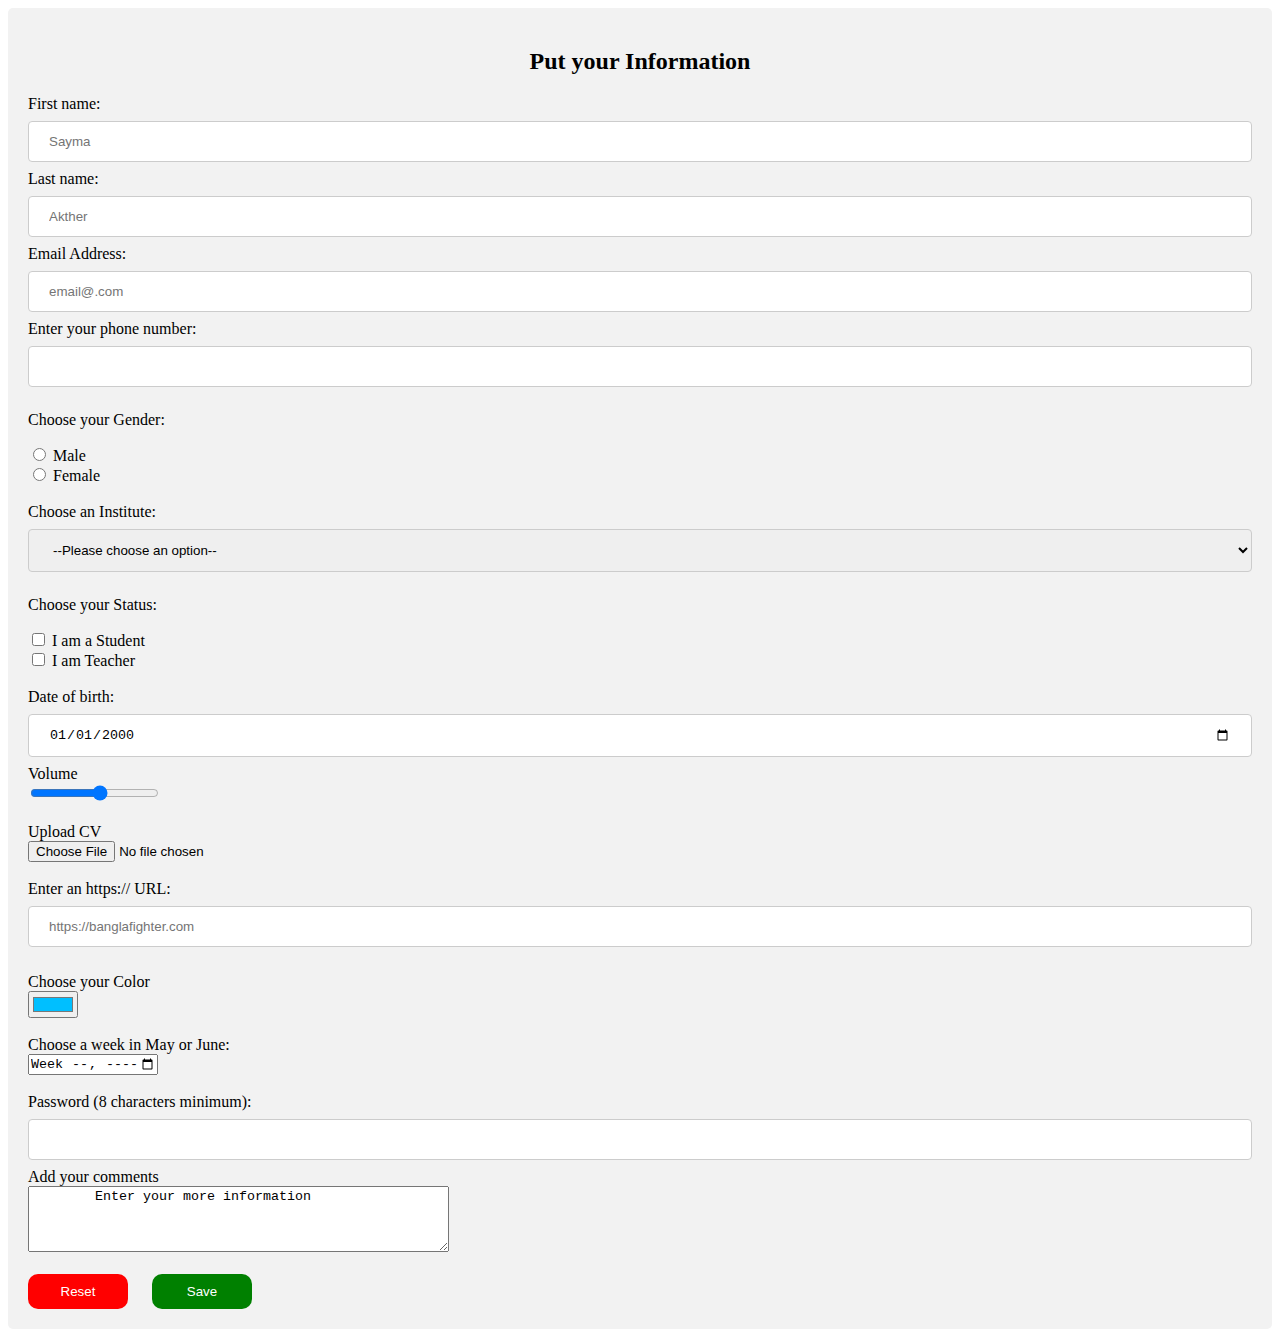
<file: form/index.html>
<!DOCTYPE html>
<html lang="en">

<head>
    <meta charset="UTF-8">
    <meta name="viewport" content="width=device-width, initial-scale=1.0">
    <title>Login Form</title>
    <link rel="stylesheet" href="style.css">
</head>

<body>
    <div class="container">
        <h2>Put your Information</h2>
        <form>
            <label>First name:</label><br>
            <input type="text" placeholder="Sayma" class="name"><br>
            <label>Last name:</label><br>
            <input type="text" placeholder="Akther" class="name"><br>
            <label>Email Address:</label><br>
            <input type="email" id="email-address" name="email" placeholder="email@.com" class="name" required><br>
            <label>Enter your phone number:</label> <br>
            <input type="tel" class="name" pattern="[0-9]{3}-[0-9]{3}-[0-9]{4}" required>
            <br>
            


            <p>Choose your Gender:</p>
            <input type="radio" id="male" name="male" value="male">
            <label>Male</label> <br>
            <input type="radio" id="female" name="female" value="female">
            <label>Female</label> <br>
            <br>

            <label>Choose an Institute:</label><br>
            <select name="institute" class="name">
                <option value="">--Please choose an option--</option>
                <option value="rangpur">Rangpur Polytechnic Institute</option>
                <option value="dhaka">Dhaka Polytechnic Institute</option>
                <option value="rajshahi">Rajshahi Polytechnic Institute</option>
                <option value="kuri">Kurigram Polytechnic Institute</option>
                <option value="barishal">Barishal Polytechnic Institute</option>
                <option value="shilet">Shilet Polytechnic Institute</option>
            </select><br>
            <p>Choose your Status:</p>
            <input type="checkbox" value="Student">
            <label> I am a Student</label><br>
            <input type="checkbox" value="Teacher">
            <label> I am Teacher</label><br>

            <br>

            <label>Date of birth:</label> <br>
            <input class="name" type="date" id="birth" name="birt-date" value="2000-01-01" min="2000-01-01"
                max="2006-12-30">
            <br>
            <label>Volume</label> <br>
        <input type="range" id="volume" name="volume" min="0" max="11">
        <br><br>
            <label for="cv">Upload CV</label><br>
            <input type="file" id="cv" name="cv">
            <br><br>
            <label>Enter an https:// URL:</label> <br>
        <input type="url" name="url" class="name" placeholder="https://banglafighter.com" pattern="https://.*" size="30" required>
        <br><br>
        <label for="head">Choose your Color</label> <br>
        <input type="color" id="head" name="head" value="#00bfff">
        <br><br>
        <label for="camp-week">Choose a week in May or June:</label> <br>
        <input type="week" name="week" id="camp-week" min="2018-W18" max="2018-W26" required>
        <br><br>
            <label>Password (8 characters minimum):</label> <br>
            <input class="name" type="password" id="pass" name="password" minlength="8" required>
            <br>
            <label>Add your comments</label> <br>
            <textarea name="example" rows="4" cols="50">
        Enter your more information
        </textarea>
            <br><br>
            <input class="reset" type="reset" value="Reset">



            <input class="save" type="submit" value="Save">
        </form>
    </div>
</body>

</html>
</file>
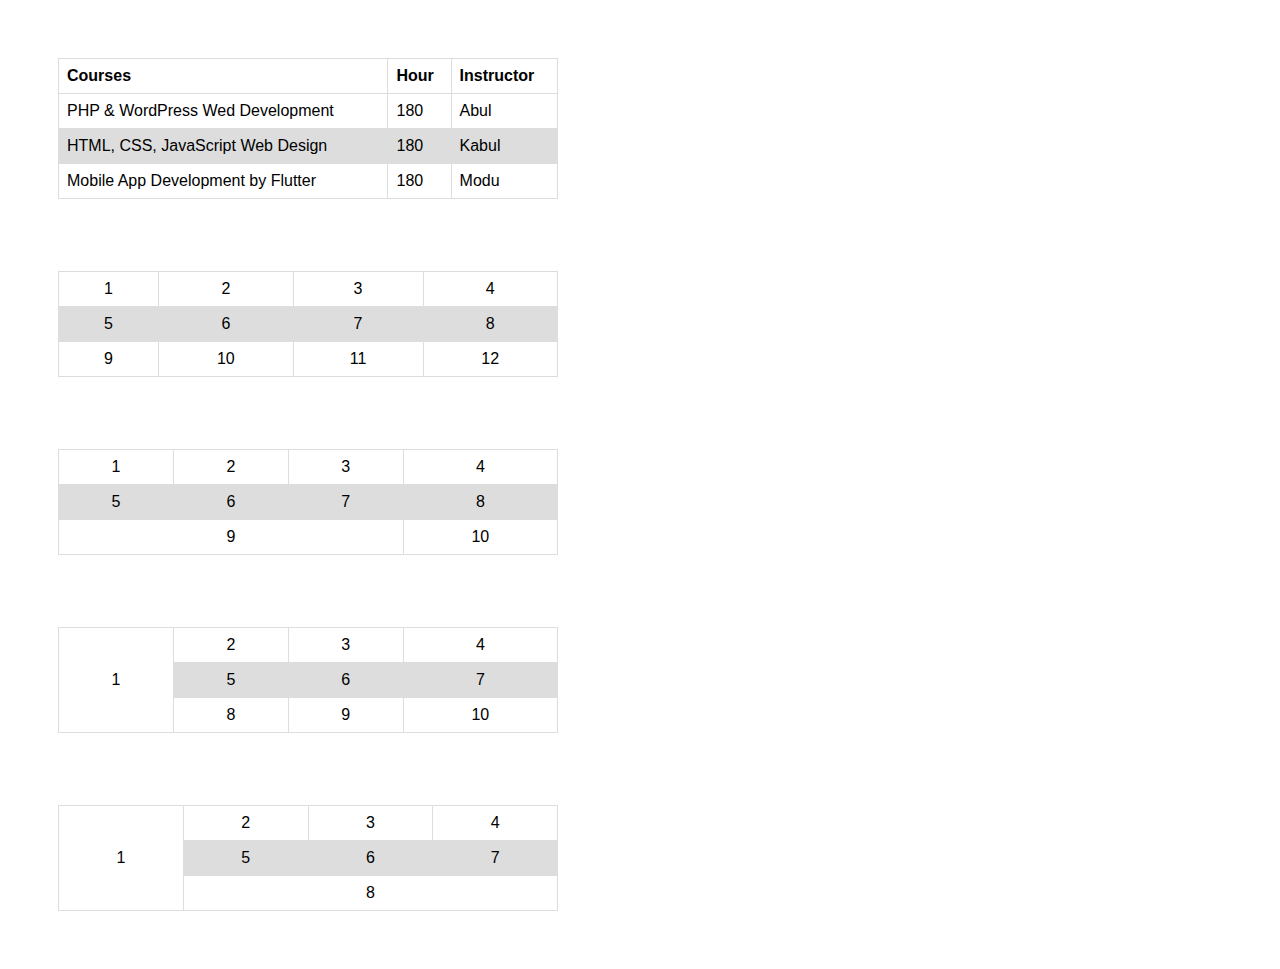
<file: table/index.html>
<!DOCTYPE html>
<html lang="en">
<head>
    <meta charset="UTF-8">
    <title>HTML Table</title>

    <style>
        table {
            font-family: arial, sans-serif;
            border-collapse: collapse;
            width: 500px;
            padding: 50px;
        }

        td, th {
            border: 1px solid #dddddd;
            text-align: center;
            padding: 8px;
        }

        tr:nth-child(even) {
            background-color: #dddddd;
        }

        .container {
            padding: 50px;
            text-align: center;
        }

        .left-align td, th {
            border: 1px solid #dddddd;
            text-align: left;
            padding: 8px;
        }
    </style>
</head>
<body>

<div class="container">
    <table class="left-align">
        <thead>
        <tr>
            <th>Courses</th>
            <th>Hour</th>
            <th>Instructor</th>
        </tr>
        </thead>
        <tbody>
        <tr>
            <td>PHP & WordPress Wed Development</td>
            <td>180</td>
            <td>Abul</td>
        </tr>

        <tr>
            <td>HTML, CSS, JavaScript Web Design</td>
            <td>180</td>
            <td>Kabul</td>
        </tr>

        <tr>
            <td>Mobile App Development by Flutter</td>
            <td>180</td>
            <td>Modu</td>
        </tr>
        </tbody>
    </table>

    <br><br>
    <br><br>

    <table>
        <tr>
            <td>1</td>
            <td>2</td>
            <td>3</td>
            <td>4</td>
        </tr>
        <tr>
            <td>5</td>
            <td>6</td>
            <td>7</td>
            <td>8</td>
        </tr>
        <tr>
            <td>9</td>
            <td>10</td>
            <td>11</td>
            <td>12</td>
        </tr>
    </table>

    <br><br>
    <br><br>

    <table>
        <tr>
            <td>1</td>
            <td>2</td>
            <td>3</td>
            <td>4</td>
        </tr>
        <tr>
            <td>5</td>
            <td>6</td>
            <td>7</td>
            <td>8</td>
        </tr>
        <tr>
            <td colspan="3">9</td>
            <td>10</td>
        </tr>
    </table>

    <br><br>
    <br><br>

    <table>
        <tr>
            <td rowspan="3">1</td>
            <td>2</td>
            <td>3</td>
            <td>4</td>
        </tr>
        <tr>
            <td>5</td>
            <td>6</td>
            <td>7</td>
        </tr>
        <tr>
            <td>8</td>
            <td>9</td>
            <td>10</td>
        </tr>
    </table>

    <br><br>
    <br><br>

    <table>
        <tr>
            <td rowspan="3">1</td>
            <td>2</td>
            <td>3</td>
            <td>4</td>
        </tr>
        <tr>
            <td>5</td>
            <td>6</td>
            <td>7</td>
        </tr>
        <tr>
            <td colspan="3">8</td>
        </tr>
    </table>


</div>

</body>
</html>
</file>
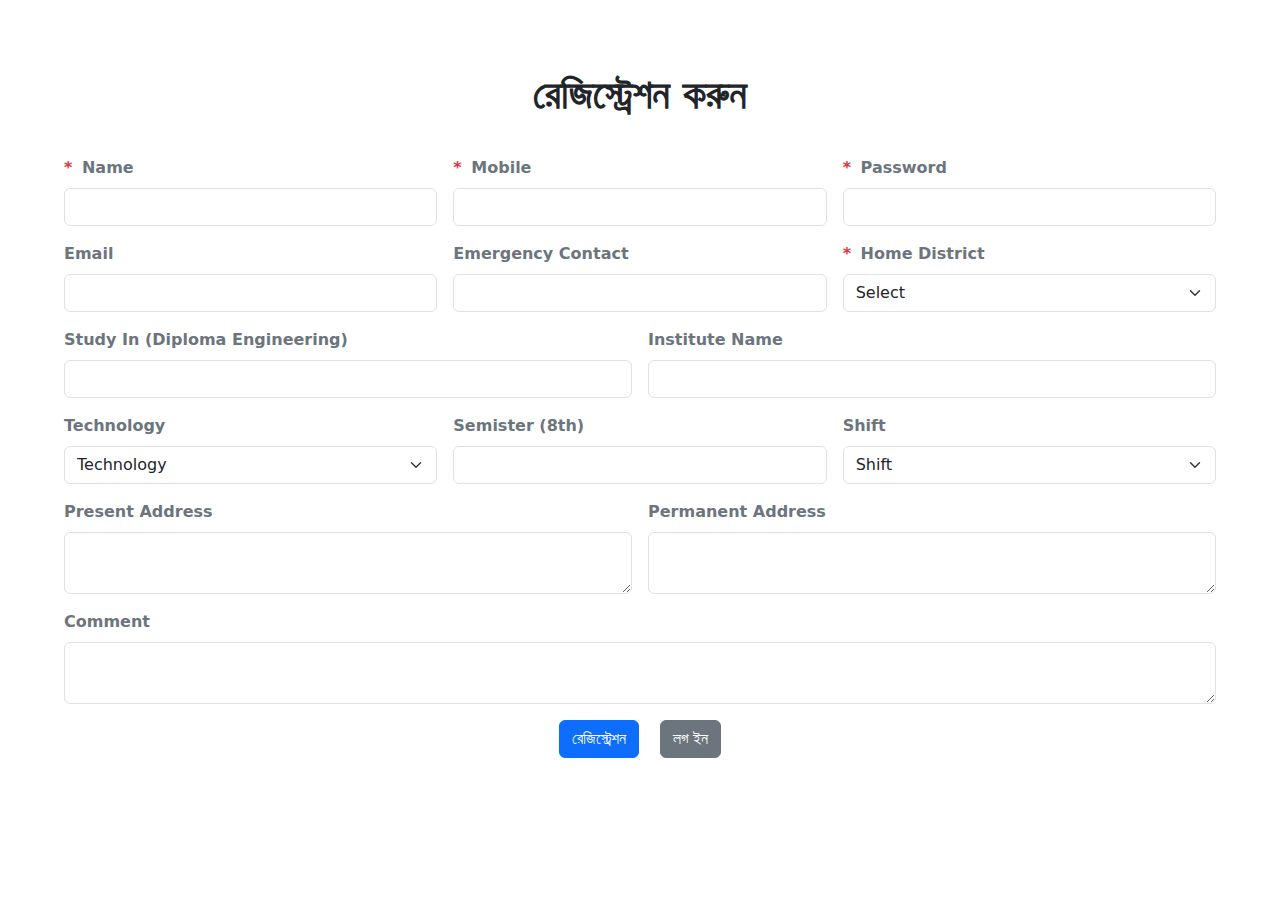
<file: assignment-1/pages/index.html>
<!DOCTYPE html>
<html lang="en">

<head>
  <meta charset="UTF-8">
  <meta name="viewport" content="width=device-width, initial-scale=1.0">
  <title>Jquary form </title>
  <!-- bootstrap links -->
  <link rel="stylesheet" href="../assets/css/bootstrap.min.css">
  <script src="../assets/js/bootstrap.bundle.min.js"></script>
  <!-- jquary -->
  
  <link rel="stylesheet" href="../assets/css/jquery-confirm.min.css">
  <script src="../assets/js/jquery-confirm.min.js"></script>
  <script src="../assets/js/lib/pweb.message.box.js"></script>


  <script>
    // confirmation
    jQuery(document).ready(function () {

      jQuery(".log-in").confirm({
        title: 'Confirmation!',
        content: 'Do you want to log in?'
      })

    });
    //flash massege

    jQuery(document).ready(function () {

      jQuery(".show-success-flash").click(function () {
        PWeb.messageBox.showMessage(true, "Your ragistration is succsessful")
      })

            



    });

  </script>


</head>

<body>
  <div class="card border-0 overflow-hidden m-5 pr-5 pl-5">
    <div class="card-body">

      <form class="row g-3 text-start needs-validation" novalidate method="post" action="/registration">
        <div>
          <p class="fw-bold text-center bangla-text fs-1"> রেজিস্ট্রেশন করুন </p>
        </div>
        <!-- name -->
        <div class="col-md-4">
          <label class="form-label text-secondary fw-semibold">
            <span class="text-danger me-1">*</span>
            Name
          </label>
          <input type="text" name="name" value="" required class="form-control  False">
          <div class="invalid-feedback">Please enter a Name</div>
        </div>
        <!-- mobile -->
        <div class="col-md-4">
          <label class="form-label text-secondary fw-semibold">
            <span class="text-danger me-1">*</span>
            Mobile
          </label>
          <input type="text" name="mobile" value="" required class="form-control  False">
          <div class="invalid-feedback">Please enter a Mobile Number</div>
        </div>
        <!-- password -->
        <div class="col-md-4">
          <label class="form-label text-secondary fw-semibold">
            <span class="text-danger me-1">*</span>
            Password
          </label>
          <input type="password" name="password" value="" required class="form-control  False">
          <div class="invalid-feedback">Please enter a Password</div>
        </div>
        <!-- email -->
        <div class="col-md-4">
          <label class="form-label text-secondary fw-semibold">
            Email
          </label>
          <input type="email" name="email" value="" class="form-control  False">
        </div>
        <!--  Emergency Contact  -->
        <div class="col-md-4">
          <label class="form-label text-secondary fw-semibold">
            Emergency Contact
          </label>
          <input type="text" name="emergency" value="" class="form-control  False">
        </div>
        <!-- Home District -->
        <div class="col-md-4">



          <label class="form-label text-secondary fw-semibold">

            <span class="text-danger me-1">*</span>

            Home District
          </label>
          <select name="homeDistrict" required class="form-select searchable-select False">



            <option value="">Select</option>

            <option value="Nilphamari">Nilphamari</option>

            <option value="Rangpur">Rangpur</option>

            <option value="Mymensingh">Mymensingh</option>

            <option value="Dhaka">Dhaka</option>

            <option value="Dinajpur">Dinajpur</option>

            <option value="Kurigram">Kurigram</option>

            <option value="Rajshahi">Rajshahi</option>

          </select>
          <div class="invalid-feedback">Please enter a Home District</div>
        </div>
        <!-- study -->
        <div class="col-md-6">
          <label class="form-label text-secondary fw-semibold">
            Study In (Diploma Engineering)
          </label>
          <input type="text" name="study" value="" class="form-control  False">
        </div>
        <!-- institute -->
        <div class="col-md-6">
          <label class="form-label text-secondary fw-semibold">
            Institute Name
          </label>
          <input type="text" name="institute" value="" class="form-control  False">
        </div>
        <!-- technology -->
        <div class="col-md-4">
          <label class="form-label text-secondary fw-semibold">

            Technology
          </label>
          <select name="technology" class="form-select searchable-select False">


            <option value="">Technology</option>

            <option value="Civil">Civil</option>

            <option value="Computer">Computer</option>

            <option value="Electrical">Electrical</option>

            <option value="Power">Power</option>

            <option value="Electronics">Electronics</option>

            <option value="Mechanical">Mechanical</option>

            <option value="Electromedical">Electromedical</option>

          </select>
        </div>
        <!-- semister -->
        <div class="col-md-4">
          <label class="form-label text-secondary fw-semibold">
            Semister (8th)
          </label>
          <input type="text" name="semister" value="" class="form-control  False">
        </div>
        <!-- shift -->
        <div class="col-md-4">
          <label class="form-label text-secondary fw-semibold">

            Shift
          </label>
          <select name="shift" class="form-select searchable-select False">


            <option value="">Shift</option>

            <option value="firstShift">First Shift</option>

            <option value="secondShift">Second Shift</option>

            <option value="notApplicable">Not Applicable</option>
          </select>
        </div>
        <!-- present address -->
        <div class="col-md-6">
          <label class="form-label text-secondary fw-semibold">

            Present Address
          </label>
          <textarea name="presentAddress" class="form-control  False"></textarea>

        </div>
        <!-- permanent address -->
        <div class="col-md-6">
          <label class="form-label text-secondary fw-semibold">

            Permanent Address
          </label>
          <textarea name="permanentAdress" class="form-control  False"></textarea>
        </div>
        <!-- comment -->
        <div class="col-md-12">
          <label class="form-label text-secondary fw-semibold">

            Comment
          </label>
          <textarea name="permanentAdress" class="form-control  False"></textarea>
        </div>
        <!-- button -->
        <div class="text-center bangla-text">
          <button class="btn btn-primary show-success-flash" type="submit">রেজিস্ট্রেশন</button>
          <a href="/login" class="btn btn-secondary ms-3 log-in" type="button">লগ ইন</a>
        </div>

      </form>

      <!-- <script src="../assets/js/bootstrap-form-validator.js"></script> -->
      <script src="../assets/js/jQuery-3.7.1.min.js"></script>


      <script>
        jQuery(document).ready(function () {
            let forms = document.querySelectorAll('.needs-validation')
            let form = forms[0]
            form.addEventListener('submit', function (event) {
                if (!form.checkValidity()) {
                    event.preventDefault()
                    event.stopPropagation()
                } else {
                    PWeb.messageBox.showMessage(true, "Registration Success")
                    form.reset()
                    event.preventDefault()
                    event.stopPropagation()
                    return false
                }
                form.classList.add('was-validated')
            }, false)
        });
    </script>
</body>

</html>
</file>
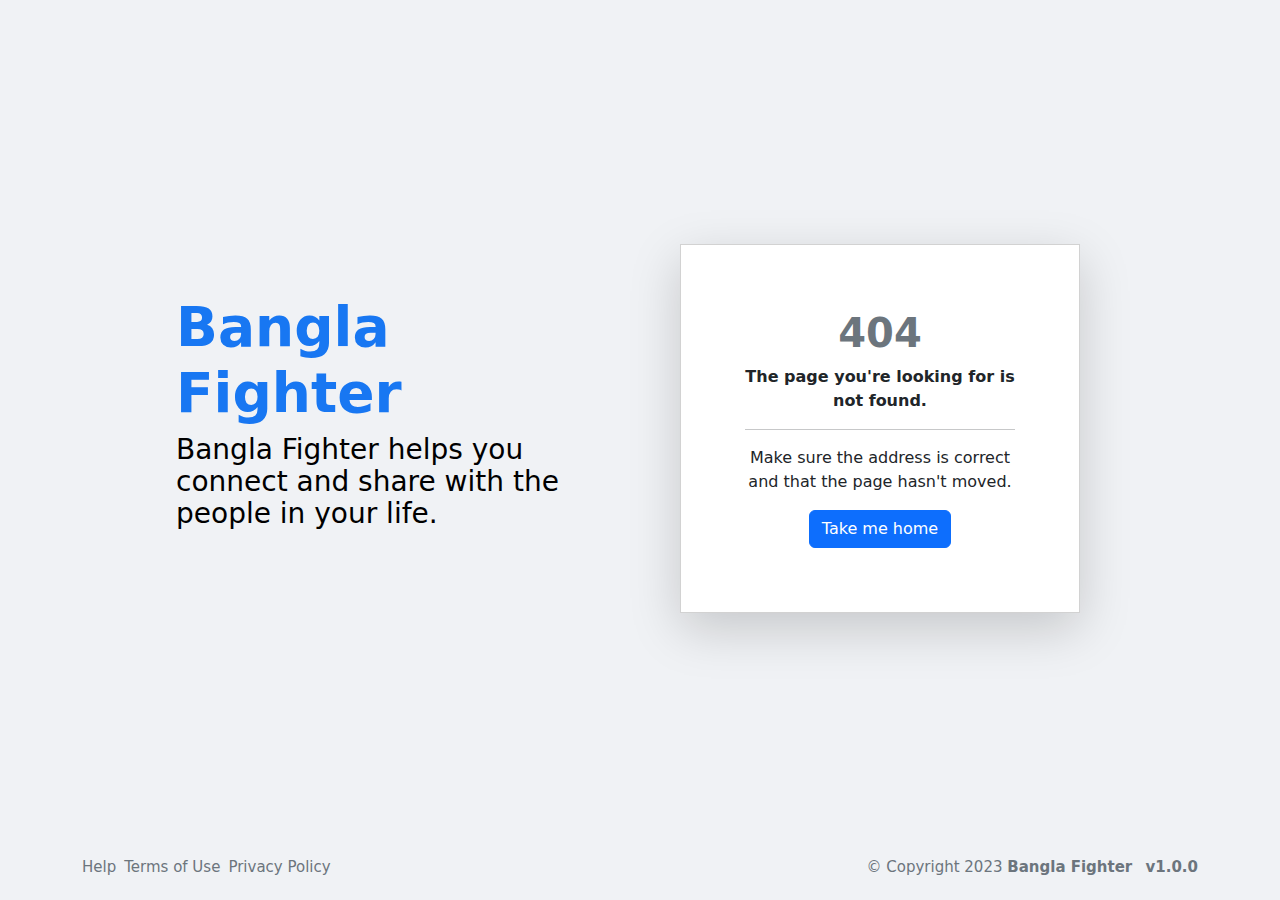
<file: social-network-theme/pages/first/404-page.html>
<!DOCTYPE html>
<html lang="en">
<head>
    <meta charset="UTF-8">
    <meta name="viewport" content="width=device-width, initial-scale=1">
    <title>404 not-found page</title>

    <link rel="stylesheet" href="../../assests/css/bootstrap.min.css">
    <link rel="stylesheet" href="../../assests/css/auth-base.css">
    <link rel="stylesheet" href="../../assests/css/footer.css">
</head>
<body>

    <!-- ============ Main Section ============ -->
    <main class="d-flex flex-column align-items-center justify-content-center min-vh-auth">
        <div class="d-flex w-75 justify-content-center md-flex-column">

            <!-- ============ Left Section ============ -->
            <div class="w-100 mx-auto d-flex flex-column align-items-center justify-content-center">
                <div class="p-3 text-max-w-fixed mx-auto">
                    <div>
                        <h1 class="fs-main-title">Bangla Fighter</h1>
                        <p class="fs-medium">
                            Bangla Fighter helps you connect and share with the people in your life.
                        </p>
                    </div>
                </div>
            </div>
            <!-- ============ End of Left Section ============ -->

            <!-- ============ Right Section ============ -->
            <div class="w-100 mx-auto">
                <div class="card br-card rounded-0 shadow-lg p-3 auth-max-w-fixed mx-auto mt-3">
                  <!-- ============ 404 Section ============ -->
                  <div class="card-body p-4 p-sm-5 card-text text-center">
                    <div class="lh-1">
                        <h2 class="fs-1 fw-bold text-secondary">404</h2>
                    </div>
                    <div class="mb-0 fw-bold">
                        The page you're looking for is not found.
                    </div>
                    <hr>
                    <p>
                        Make sure the address is correct and that the page hasn't moved.
                    </p>
                    <a class="btn btn-primary" href="#">
                        <i class="fa-solid fa-house-chimney-window"></i>
                        Take me home
                    </a>
                </div>
                <!-- ============ End of 404 Section ============ -->
                </div>
            </div>
            <!-- ============ End of Right Section ============ -->
        </div>
    </main>
    <!-- ============ End of Main Section ============ -->

    <!-- ============ Footer Section ============ -->
    <div class="footer container">
        <div class="d-block text-center d-md-flex align-items-center justify-content-between py-3">
            <div class="d-inline-flex">
                <a class="text-secondary footer-item text-decoration-none me-2" href="#">Help</a>
                <a class="text-secondary footer-item text-decoration-none me-2" href="#">Terms of Use</a>
                <a class="text-secondary footer-item text-decoration-none me-2" href="#">Privacy Policy</a>
            </div>
            <div class="text-secondary footer-item">
                © Copyright 2023
                <strong>
                    <a href="https://banglafighter.com/" class="text-decoration-none text-secondary footer-item" target="_blank">
                        Bangla Fighter
                    </a>
                    <span class="version ms-2">v<span class="fs--1">1.0.0</span></span>
                </strong>
            </div>
        </div>
    </div>
    <!-- ============ End of Footer Section ============ -->


    <script src="../../assests/js/lib/bootstrap.bundle.min.js"></script>
</body>
</html>
</file>
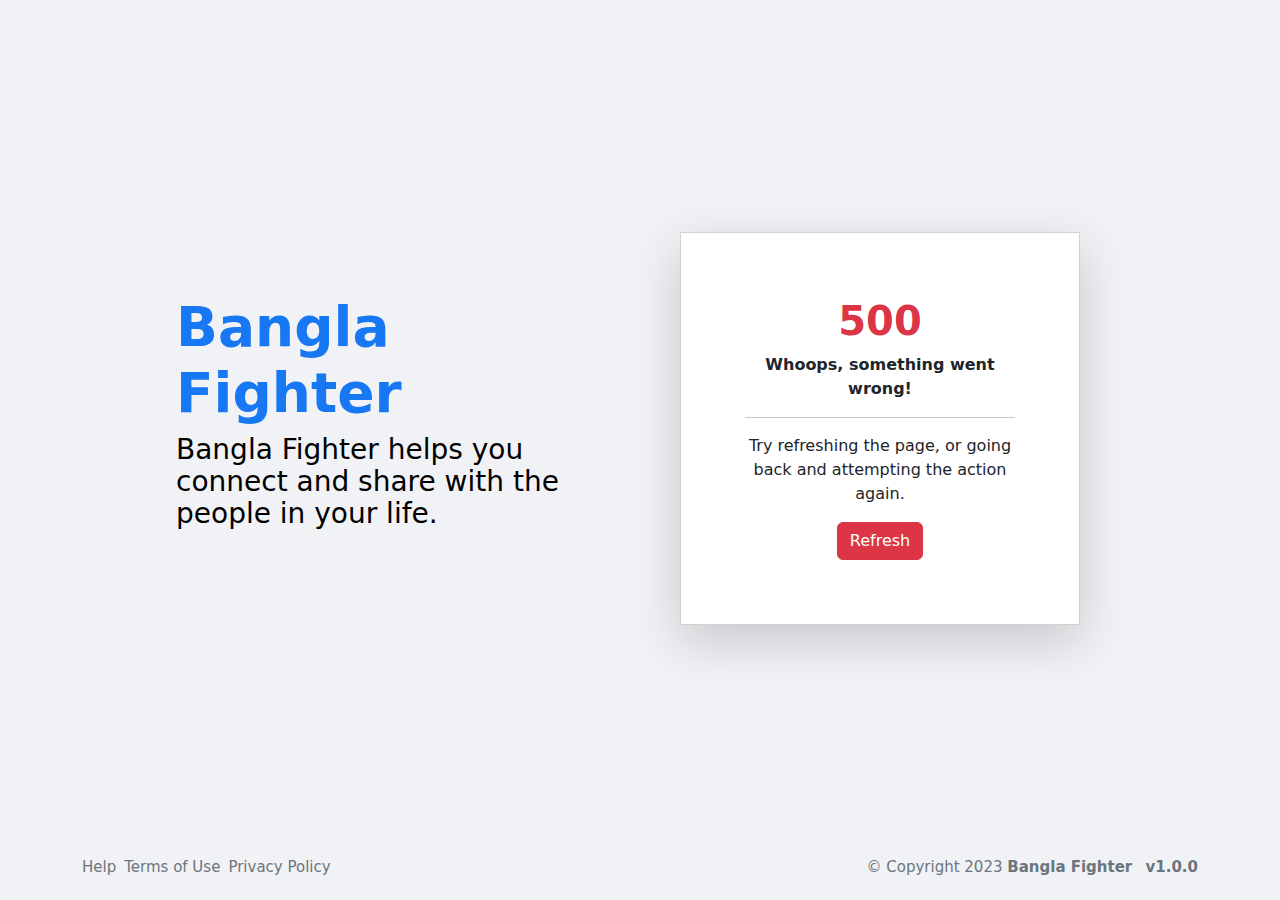
<file: social-network-theme/pages/first/500-page.html>
<!DOCTYPE html>
<html lang="en">
<head>
    <meta charset="UTF-8">
    <meta name="viewport" content="width=device-width, initial-scale=1">
    <title>500 page</title>

    <link rel="stylesheet" href="../../assests/css/bootstrap.min.css">
    <link rel="stylesheet" href="../../assests/css/auth-base.css">
    <link rel="stylesheet" href="../../assests/css/footer.css">
</head>
<body>

    <!-- ============ Main Section ============ -->
    <main class="d-flex flex-column align-items-center justify-content-center min-vh-auth">
        <div class="d-flex w-75 justify-content-center md-flex-column">

            <!-- ============ Left Section ============ -->
            <div class="w-100 mx-auto d-flex flex-column align-items-center justify-content-center">
                <div class="p-3 text-max-w-fixed mx-auto">
                    <div>
                        <h1 class="fs-main-title">Bangla Fighter</h1>
                        <p class="fs-medium">
                            Bangla Fighter helps you connect and share with the people in your life.
                        </p>
                    </div>
                </div>
            </div>
            <!-- ============ End of Left Section ============ -->

            <!-- ============ Right Section ============ -->
            <div class="w-100 mx-auto">
                <div class="card br-card rounded-0 shadow-lg p-3 auth-max-w-fixed mx-auto mt-3">
                  <!-- ============ 500 Section ============ -->
                  <div class="card-body p-4 p-sm-5 card-text text-center">
                    <div class="lh-1">
                        <h2 class="fs-1 fw-bold text-danger">500</h2>
                    </div>
                    <div class="mb-0 fw-bold">
                        Whoops, something went wrong!
                    </div>
                    <hr>
                    <p>
                        Try refreshing the page, or going back and attempting the action again.
                    </p>
                    <a class="btn btn-danger" href="#">
                        Refresh
                    </a>
                </div>
                <!-- ============ End of 500 Section ============ -->
                </div>
            </div>
            <!-- ============ End of Right Section ============ -->
        </div>
    </main>
    <!-- ============ End of Main Section ============ -->

    <!-- ============ Footer Section ============ -->
    <div class="footer container">
        <div class="d-block text-center d-md-flex align-items-center justify-content-between py-3">
            <div class="d-inline-flex">
                <a class="text-secondary footer-item text-decoration-none me-2" href="#">Help</a>
                <a class="text-secondary footer-item text-decoration-none me-2" href="#">Terms of Use</a>
                <a class="text-secondary footer-item text-decoration-none me-2" href="#">Privacy Policy</a>
            </div>
            <div class="text-secondary footer-item">
                © Copyright 2023
                <strong>
                    <a href="https://banglafighter.com/" class="text-decoration-none text-secondary footer-item" target="_blank">
                        Bangla Fighter
                    </a>
                    <span class="version ms-2">v<span class="fs--1">1.0.0</span></span>
                </strong>
            </div>
        </div>
    </div>
    <!-- ============ End of Footer Section ============ -->


    <script src="../../assests/js/lib/bootstrap.bundle.min.js"></script>
</body>
</html>
</file>
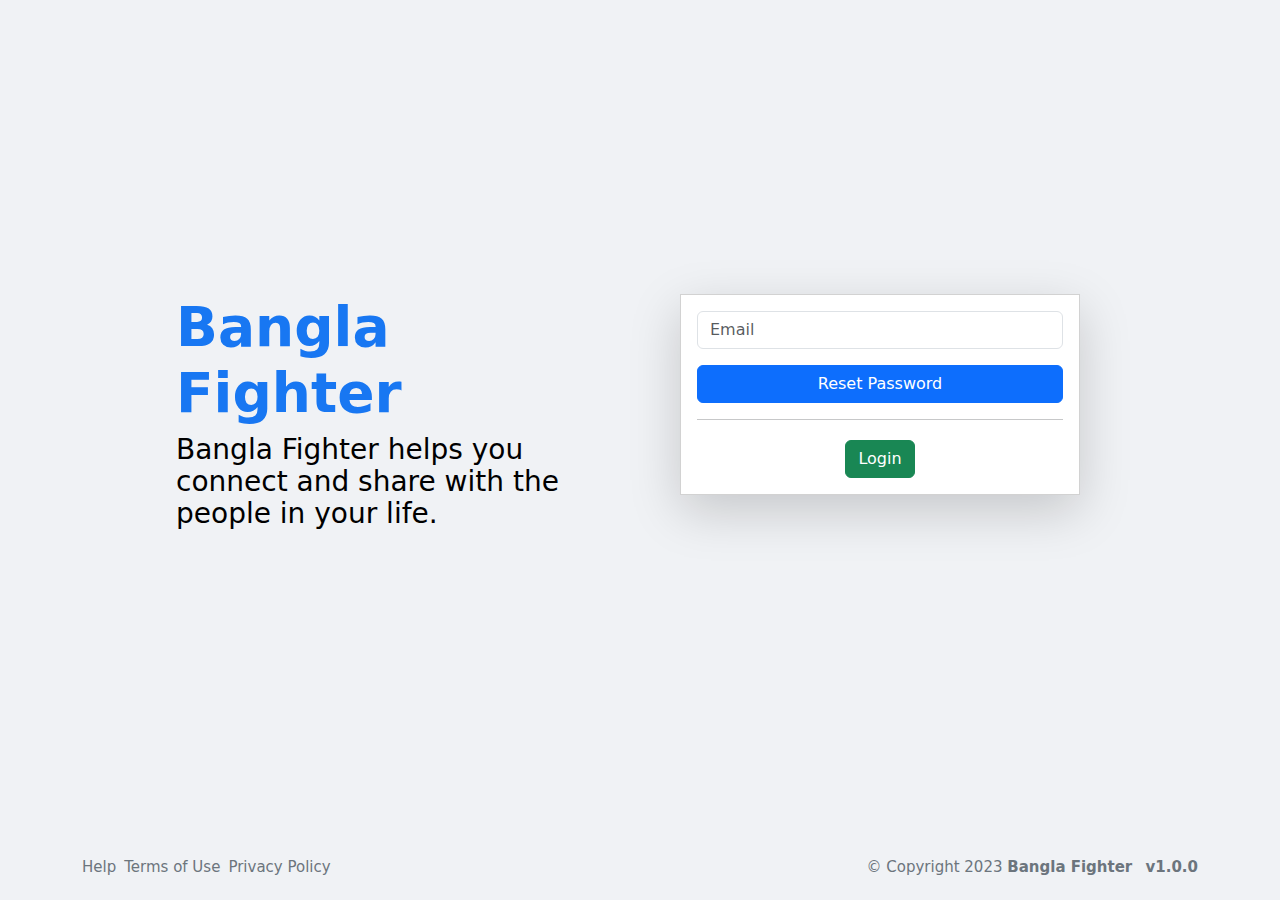
<file: social-network-theme/pages/first/forgot-password.html>
<!DOCTYPE html>
<html lang="en">
<head>
    <meta charset="UTF-8">
    <meta name="viewport" content="width=device-width, initial-scale=1">
    <title>Forgot Password Form</title>

    <link rel="stylesheet" href="../../assests/css/bootstrap.min.css">
    <link rel="stylesheet" href="../../assests/css/auth-base.css">
    <link rel="stylesheet" href="../../assests/css/footer.css">
</head>
<body>

    <!-- ============ Main Section ============ -->
    <main class="d-flex flex-column align-items-center justify-content-center min-vh-auth">
        <div class="d-flex w-75 justify-content-center md-flex-column">

            <!-- ============ Left Section ============ -->
            <div class="w-100 mx-auto d-flex flex-column align-items-center justify-content-center">
                <div class="p-3 text-max-w-fixed mx-auto">
                    <div>
                        <h1 class="fs-main-title">Bangla Fighter</h1>
                        <p class="fs-medium">
                            Bangla Fighter helps you connect and share with the people in your life.
                        </p>
                    </div>
                </div>
            </div>
            <!-- ============ End of Left Section ============ -->

            <!-- ============ Right Section ============ -->
            <div class="w-100 mx-auto">
                <div class="card br-card rounded-0 shadow-lg p-3 auth-max-w-fixed mx-auto mt-3">
                    <!--    Forgot-Password Form ============ -->
                    <form action="set-password.html" class="row g-3 needs-validation" novalidate>
                      <div class="col-12">
                          <input type="email" class="form-control" placeholder="Email" required>
                          <div class="invalid-feedback">
                              Please enter valid email
                          </div>
                      </div>
                      <div class="d-grid">
                          <button type="submit" class="btn btn-primary">
                              Reset Password
                          </button>
                          <hr class="mt-3 mb-1">
                      </div>
                      <div class="text-center">
                          <a href="log-in.html" class="btn btn-success">
                              Login
                          </a>
                      </div>
                  </form>
                  <!-- ============ End of Forgot password Form ============ -->
                </div>
            </div>
            <!-- ============ End of Right Section ============ -->
        </div>
    </main>
    <!-- ============ End of Main Section ============ -->

    <!-- ============ Footer Section ============ -->
    <div class="footer container">
        <div class="d-block text-center d-md-flex align-items-center justify-content-between py-3">
            <div class="d-inline-flex">
                <a class="text-secondary footer-item text-decoration-none me-2" href="#">Help</a>
                <a class="text-secondary footer-item text-decoration-none me-2" href="#">Terms of Use</a>
                <a class="text-secondary footer-item text-decoration-none me-2" href="#">Privacy Policy</a>
            </div>
            <div class="text-secondary footer-item">
                © Copyright 2023
                <strong>
                    <a href="https://banglafighter.com/" class="text-decoration-none text-secondary footer-item" target="_blank">
                        Bangla Fighter
                    </a>
                    <span class="version ms-2">v<span class="fs--1">1.0.0</span></span>
                </strong>
            </div>
        </div>
    </div>
    <!-- ============ End of Footer Section ============ -->


    <script src="../../assests/js/lib/bootstrap.bundle.min.js"></script>
    <script src="../../assests/js/lib/bootstrap-form-validator.js"></script>
</body>
</html>
</file>
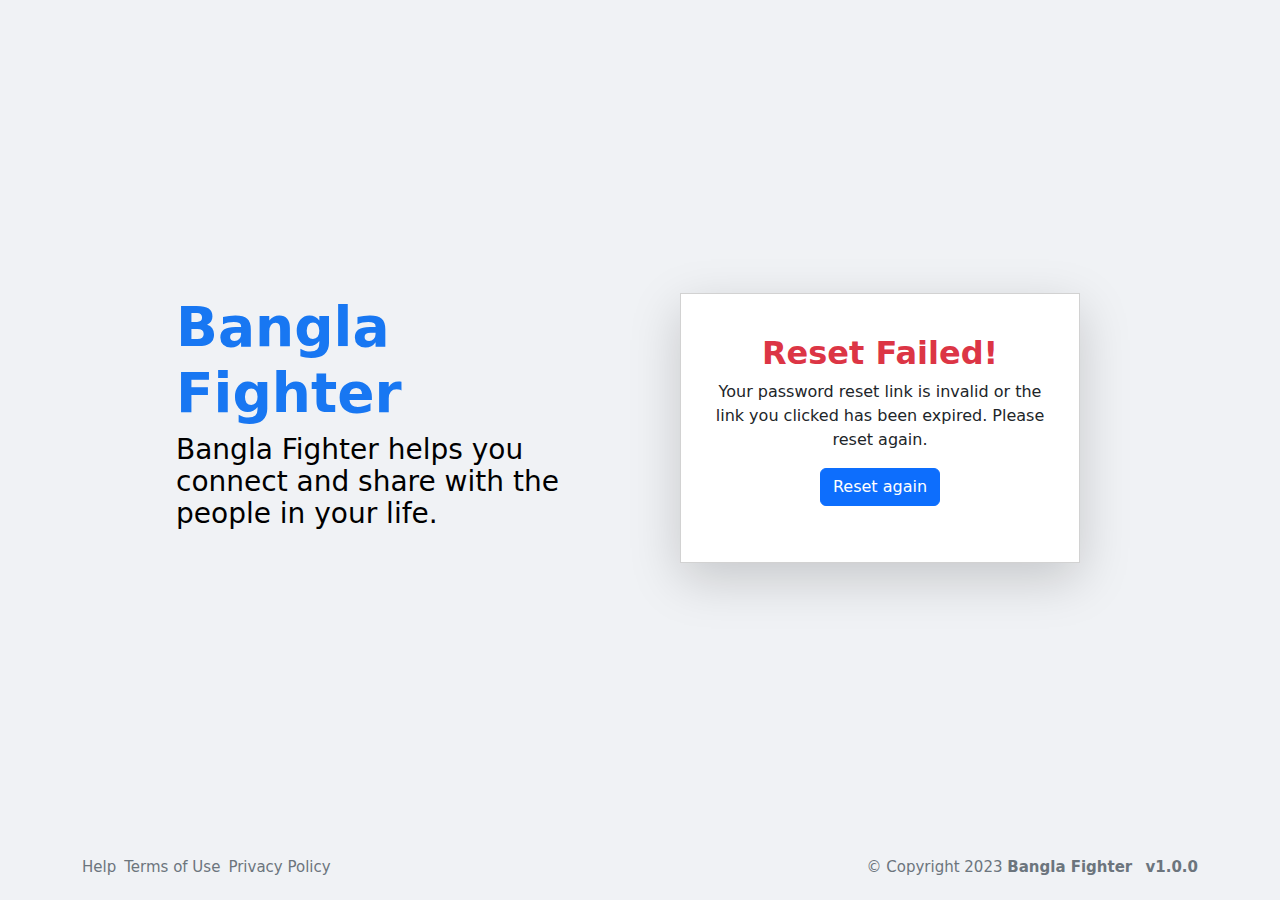
<file: social-network-theme/pages/first/invalid-token.html>
<!DOCTYPE html>
<html lang="en">
<head>
    <meta charset="UTF-8">
    <meta name="viewport" content="width=device-width, initial-scale=1">
    <title>Invalid token page</title>

    <link rel="stylesheet" href="../../assests/css/bootstrap.min.css">
    <link rel="stylesheet" href="../../assests/css/auth-base.css">
    <link rel="stylesheet" href="../../assests/css/footer.css">
</head>
<body>

    <!-- ============ Main Section ============ -->
    <main class="d-flex flex-column align-items-center justify-content-center min-vh-auth">
        <div class="d-flex w-75 justify-content-center md-flex-column">

            <!-- ============ Left Section ============ -->
            <div class="w-100 mx-auto d-flex flex-column align-items-center justify-content-center">
                <div class="p-3 text-max-w-fixed mx-auto">
                    <div>
                        <h1 class="fs-main-title">Bangla Fighter</h1>
                        <p class="fs-medium">
                            Bangla Fighter helps you connect and share with the people in your life.
                        </p>
                    </div>
                </div>
            </div>
            <!-- ============ End of Left Section ============ -->

            <!-- ============ Right Section ============ -->
            <div class="w-100 mx-auto">
                <div class="card br-card rounded-0 shadow-lg p-3 auth-max-w-fixed mx-auto mt-3">
                  <!-- ============ Invalid Token Section ============ -->
                  <div class="card-body">
                    <div class="text-center mb-4">
                        <h2 class="mt-2 fw-bold auth-title text-danger">Reset Failed!</h2>
                        <p>Your password reset link is invalid or the link you clicked has been expired. Please
                            reset again.</p>
                        <a href="set-password.html" class="btn btn-primary">Reset again</a>
                    </div>
                </div>
                <!-- ============ End of Invalid Token Section ============ -->
                </div>
            </div>
            <!-- ============ End of Right Section ============ -->
        </div>
    </main>
    <!-- ============ End of Main Section ============ -->

    <!-- ============ Footer Section ============ -->
    <div class="footer container">
        <div class="d-block text-center d-md-flex align-items-center justify-content-between py-3">
            <div class="d-inline-flex">
                <a class="text-secondary footer-item text-decoration-none me-2" href="#">Help</a>
                <a class="text-secondary footer-item text-decoration-none me-2" href="#">Terms of Use</a>
                <a class="text-secondary footer-item text-decoration-none me-2" href="#">Privacy Policy</a>
            </div>
            <div class="text-secondary footer-item">
                © Copyright 2023
                <strong>
                    <a href="https://banglafighter.com/" class="text-decoration-none text-secondary footer-item" target="_blank">
                        Bangla Fighter
                    </a>
                    <span class="version ms-2">v<span class="fs--1">1.0.0</span></span>
                </strong>
            </div>
        </div>
    </div>
    <!-- ============ End of Footer Section ============ -->


    <script src="../../assests/js/lib/bootstrap.bundle.min.js"></script>
    <script src="../../assests/js/lib/bootstrap-form-validator.js"></script>
</body>
</html>
</file>
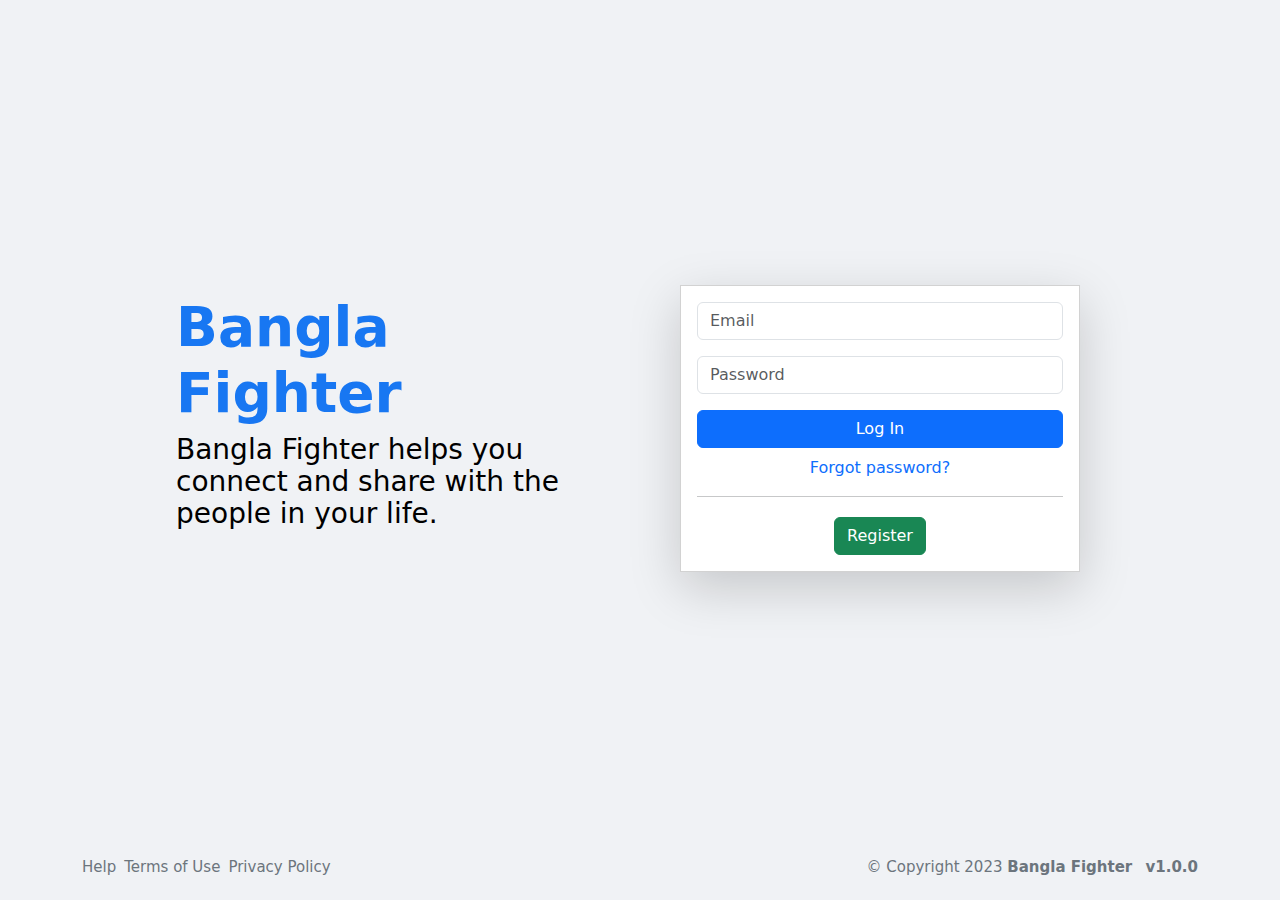
<file: social-network-theme/pages/first/log-in.html>
<!DOCTYPE html>
<html lang="en">
<head>
    <meta charset="UTF-8">
    <meta name="viewport" content="width=device-width, initial-scale=1">
    <title>Log-in Form</title>

    <link rel="stylesheet" href="../../assests/css/bootstrap.min.css">
    <link rel="stylesheet" href="../../assests/css/auth-base.css">
    <link rel="stylesheet" href="../../assests/css/footer.css">
</head>
<body>

    <!-- ============ Main Section ============ -->
    <main class="d-flex flex-column align-items-center justify-content-center min-vh-auth">
        <div class="d-flex w-75 justify-content-center md-flex-column">

            <!-- ============ Left Section ============ -->
            <div class="w-100 mx-auto d-flex flex-column align-items-center justify-content-center">
                <div class="p-3 text-max-w-fixed mx-auto">
                    <div>
                        <h1 class="fs-main-title">Bangla Fighter</h1>
                        <p class="fs-medium">
                            Bangla Fighter helps you connect and share with the people in your life.
                        </p>
                    </div>
                </div>
            </div>
            <!-- ============ End of Left Section ============ -->

            <!-- ============ Right Section ============ -->
            <div class="w-100 mx-auto">
                <div class="card br-card rounded-0 shadow-lg p-3 auth-max-w-fixed mx-auto mt-3">
                    <!-- ============ Login Form ============ -->
                    <form action="#" class="row g-3 needs-validation" novalidate>
                      <div class="col-12">
                          <input type="email" class="form-control form-bf-control" placeholder="Email" required>
                          <div class="invalid-feedback">
                              Please enter valid email
                          </div>
                      </div>
                      <div class="col-12">
                          <input type="password" class="form-control" placeholder="Password" required>
                          <div class="invalid-feedback">
                              Please enter password
                          </div>
                      </div>
                      <div class="d-grid">
                          <button type="submit" class="btn btn-primary">
                              Log In
                          </button>
                          <span class="mt-2 text-center">
                              <a href="forgot-password.html" class="text-decoration-none">
                                  Forgot password?
                              </a>
                          </span>
                          <hr class="mt-3 mb-1">
                      </div>
                      <div class="text-center">
                          <a href="registration.html" class="btn btn-success">
                              Register
                          </a>
                      </div>
                  </form>
                  <!-- ============ End of Login Form ============ -->
                </div>
            </div>
            <!-- ============ End of Right Section ============ -->
        </div>
    </main>
    <!-- ============ End of Main Section ============ -->

    <!-- ============ Footer Section ============ -->
    <div class="footer container">
        <div class="d-block text-center d-md-flex align-items-center justify-content-between py-3">
            <div class="d-inline-flex">
                <a class="text-secondary footer-item text-decoration-none me-2" href="#">Help</a>
                <a class="text-secondary footer-item text-decoration-none me-2" href="#">Terms of Use</a>
                <a class="text-secondary footer-item text-decoration-none me-2" href="#">Privacy Policy</a>
            </div>
            <div class="text-secondary footer-item">
                © Copyright 2023
                <strong>
                    <a href="https://banglafighter.com/" class="text-decoration-none text-secondary footer-item" target="_blank">
                        Bangla Fighter
                    </a>
                    <span class="version ms-2">v<span class="fs--1">1.0.0</span></span>
                </strong>
            </div>
        </div>
    </div>
    <!-- ============ End of Footer Section ============ -->


    <script src="../../assests/js/lib/bootstrap.bundle.min.js"></script>
    <script src="../../assests/js/lib/bootstrap-form-validator.js"></script>
</body>
</html>
</file>
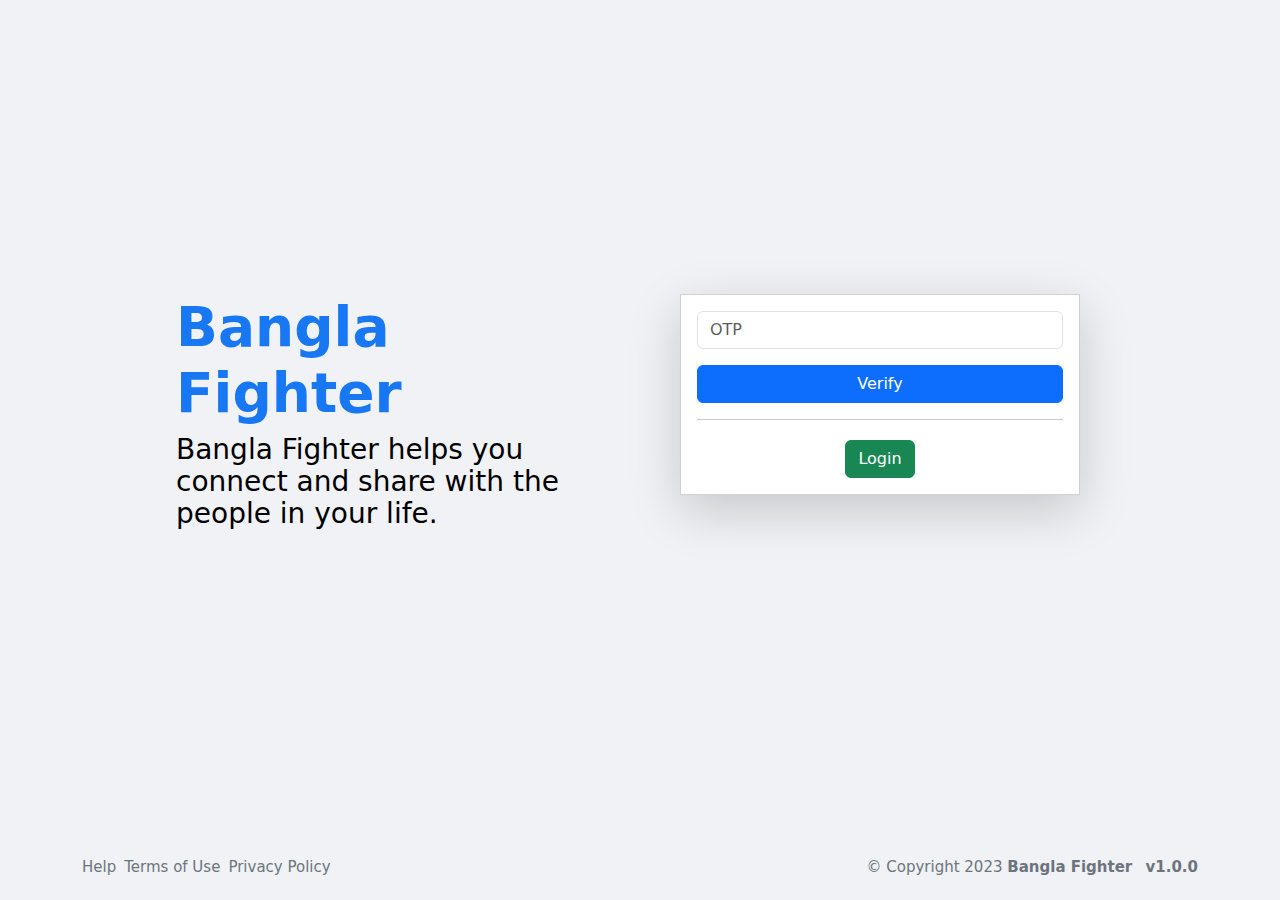
<file: social-network-theme/pages/first/otp.html>
<!DOCTYPE html>
<html lang="en">
<head>
    <meta charset="UTF-8">
    <meta name="viewport" content="width=device-width, initial-scale=1">
    <title>OTP Form</title>

    <link rel="stylesheet" href="../../assests/css/bootstrap.min.css">
    <link rel="stylesheet" href="../../assests/css/auth-base.css">
    <link rel="stylesheet" href="../../assests/css/footer.css">
</head>
<body>

    <!-- ============ Main Section ============ -->
    <main class="d-flex flex-column align-items-center justify-content-center min-vh-auth">
        <div class="d-flex w-75 justify-content-center md-flex-column">

            <!-- ============ Left Section ============ -->
            <div class="w-100 mx-auto d-flex flex-column align-items-center justify-content-center">
                <div class="p-3 text-max-w-fixed mx-auto">
                    <div>
                        <h1 class="fs-main-title">Bangla Fighter</h1>
                        <p class="fs-medium">
                            Bangla Fighter helps you connect and share with the people in your life.
                        </p>
                    </div>
                </div>
            </div>
            <!-- ============ End of Left Section ============ -->

            <!-- ============ Right Section ============ -->
            <div class="w-100 mx-auto">
                <div class="card br-card rounded-0 shadow-lg p-3 auth-max-w-fixed mx-auto mt-3">
                     <!-- ============ Otp Form ============ -->
                   <form action="varification-sucess.html" class="row g-3 needs-validation" novalidate>
                    <div class="col-12">
                        <input type="text" class="form-control" placeholder="OTP" required>
                        <div class="invalid-feedback">
                            Otp mast be 6 character
                        </div>
                    </div>
                    <div class="d-grid">
                        <button type="submit" class="btn btn-primary">
                            Verify
                        </button>
                        <hr class="mt-3 mb-1">
                    </div>
                    <div class="text-center">
                        <a href="log-in.html" class="btn btn-success">
                            Login
                        </a>
                    </div>
                </form>
                <!-- ============ End of Otp Form ============ -->
                </div>
            </div>
            <!-- ============ End of Right Section ============ -->
        </div>
    </main>
    <!-- ============ End of Main Section ============ -->

    <!-- ============ Footer Section ============ -->
    <div class="footer container">
        <div class="d-block text-center d-md-flex align-items-center justify-content-between py-3">
            <div class="d-inline-flex">
                <a class="text-secondary footer-item text-decoration-none me-2" href="#">Help</a>
                <a class="text-secondary footer-item text-decoration-none me-2" href="#">Terms of Use</a>
                <a class="text-secondary footer-item text-decoration-none me-2" href="#">Privacy Policy</a>
            </div>
            <div class="text-secondary footer-item">
                © Copyright 2023
                <strong>
                    <a href="https://banglafighter.com/" class="text-decoration-none text-secondary footer-item" target="_blank">
                        Bangla Fighter
                    </a>
                    <span class="version ms-2">v<span class="fs--1">1.0.0</span></span>
                </strong>
            </div>
        </div>
    </div>
    <!-- ============ End of Footer Section ============ -->


    <script src="../../assests/js/lib/bootstrap.bundle.min.js"></script>
    <script src="../../assests/js/lib/bootstrap-form-validator.js"></script>
</body>
</html>
</file>
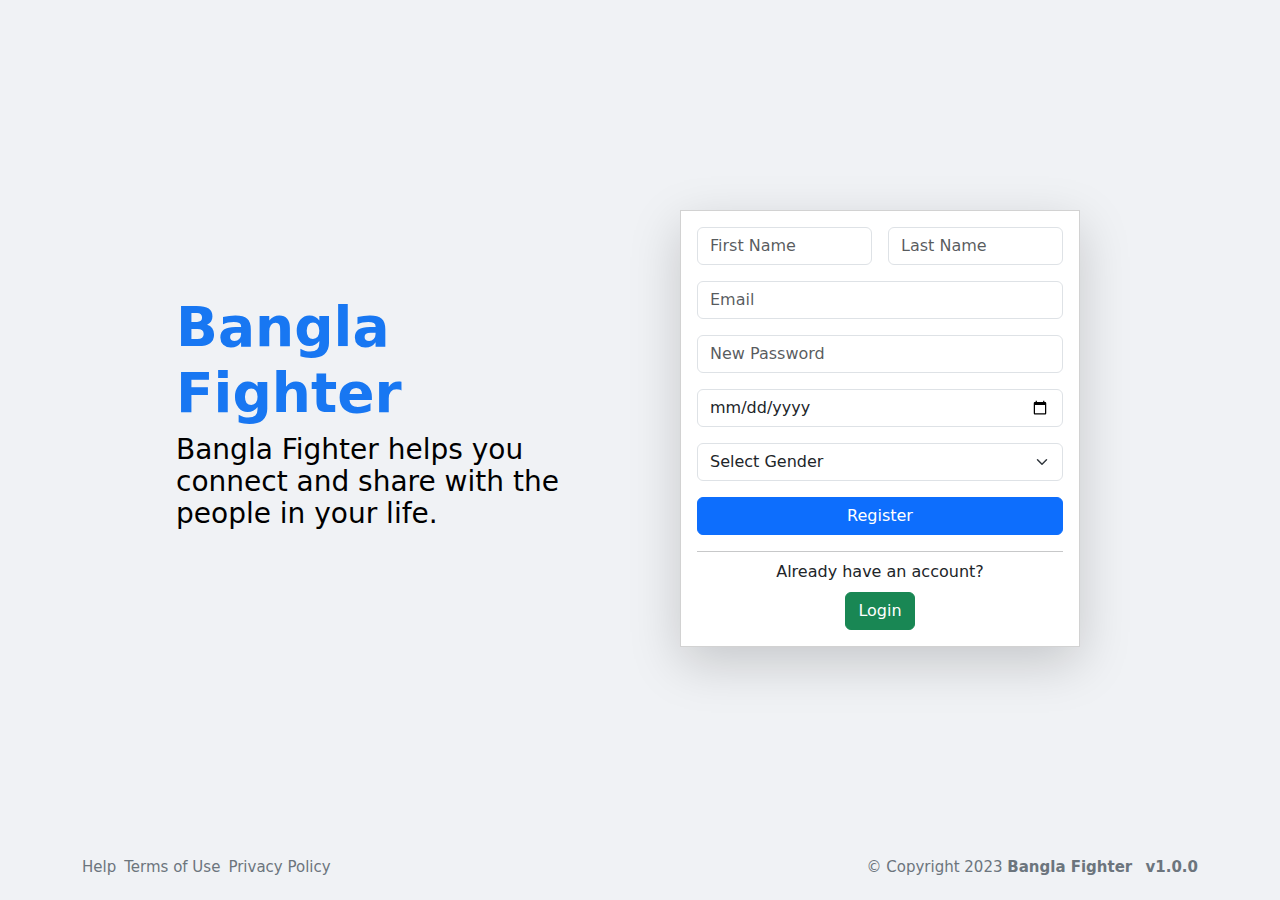
<file: social-network-theme/pages/first/registration.html>
<!DOCTYPE html>
<html lang="en">
<head>
    <meta charset="UTF-8">
    <meta name="viewport" content="width=device-width, initial-scale=1">
    <title>Registration-form</title>

    <link rel="stylesheet" href="../../assests/css/bootstrap.min.css">
    <link rel="stylesheet" href="../../assests/css/auth-base.css">
    <link rel="stylesheet" href="../../assests/css/footer.css">
</head>
<body>

    <!-- ============ Main Section ============ -->
    <main class="d-flex flex-column align-items-center justify-content-center min-vh-auth">
        <div class="d-flex w-75 justify-content-center md-flex-column">

            <!-- ============ Left Section ============ -->
            <div class="w-100 mx-auto d-flex flex-column align-items-center justify-content-center">
                <div class="p-3 text-max-w-fixed mx-auto">
                    <div>
                        <h1 class="fs-main-title">Bangla Fighter</h1>
                        <p class="fs-medium">
                            Bangla Fighter helps you connect and share with the people in your life.
                        </p>
                    </div>
                </div>
            </div>
            <!-- ============ End of Left Section ============ -->

            <!-- ============ Right Section ============ -->
            <div class="w-100 mx-auto">
                <div class="card br-card rounded-0 shadow-lg p-3 auth-max-w-fixed mx-auto mt-3">
                    <!--======== Registration Form ========-->
                    <form action="otp.html" class="row g-3 needs-validation" novalidate id="registration-form">
                        <div class="col-6">
                            <input type="text" class="form-control" placeholder="First Name" required>
                            <div class="invalid-feedback">
                                Please enter First Name
                            </div>
                        </div>
                        <div class="col-6">
                            <input type="text" class="form-control" placeholder="Last Name">
                        </div>
                        <div class="col-12">
                            <input type="email" class="form-control" placeholder="Email" required>
                            <div class="invalid-feedback">
                                Please enter valid email
                            </div>
                        </div>
                        <div class="col-12">
                            <input type="password" class="form-control" placeholder="New Password"
                                   required>
                            <div class="invalid-feedback">
                                You entered a wrong password
                            </div>
                        </div>
                        <div class="col-12">
                            <input type="date" class="form-control" placeholder="Date of birth" required>
                        </div>
                        <div class="col-12">
                            <select class="form-select" aria-label="">
                                <option selected>Select Gender</option>
                                <option value="male">Male</option>
                                <option value="female">Female</option>
                            </select>
                        </div>
                        <div class="d-grid">
                            <button type="submit" class="btn btn-primary">
                                Register
                            </button>
                            <hr class="mt-3 mb-0">
                        </div>
                        <span class="text-center mt-2">
                            Already have an account?
                        </span>
                        <div class="text-center mt-2">
                            <a href="log-in.html" class="btn btn-success">
                                Login
                            </a>
                        </div>
                    </form>
                    <!--======== End of Registration Form ========-->
                </div>
            </div>
            <!-- ============ End of Right Section ============ -->
        </div>
    </main>
    <!-- ============ End of Main Section ============ -->

    <!-- ============ Footer Section ============ -->
    <div class="footer container">
        <div class="d-block text-center d-md-flex align-items-center justify-content-between py-3">
            <div class="d-inline-flex">
                <a class="text-secondary footer-item text-decoration-none me-2" href="#">Help</a>
                <a class="text-secondary footer-item text-decoration-none me-2" href="#">Terms of Use</a>
                <a class="text-secondary footer-item text-decoration-none me-2" href="#">Privacy Policy</a>
            </div>
            <div class="text-secondary footer-item">
                © Copyright 2023
                <strong>
                    <a href="https://banglafighter.com/" class="text-decoration-none text-secondary footer-item" target="_blank">
                        Bangla Fighter
                    </a>
                    <span class="version ms-2">v<span class="fs--1">1.0.0</span></span>
                </strong>
            </div>
        </div>
    </div>
    <!-- ============ End of Footer Section ============ -->


    <script src="../../assests/js/lib/bootstrap.bundle.min.js"></script>
    <script src="../../assests/js/lib/bootstrap-form-validator.js"></script>
</body>
</html>
</file>
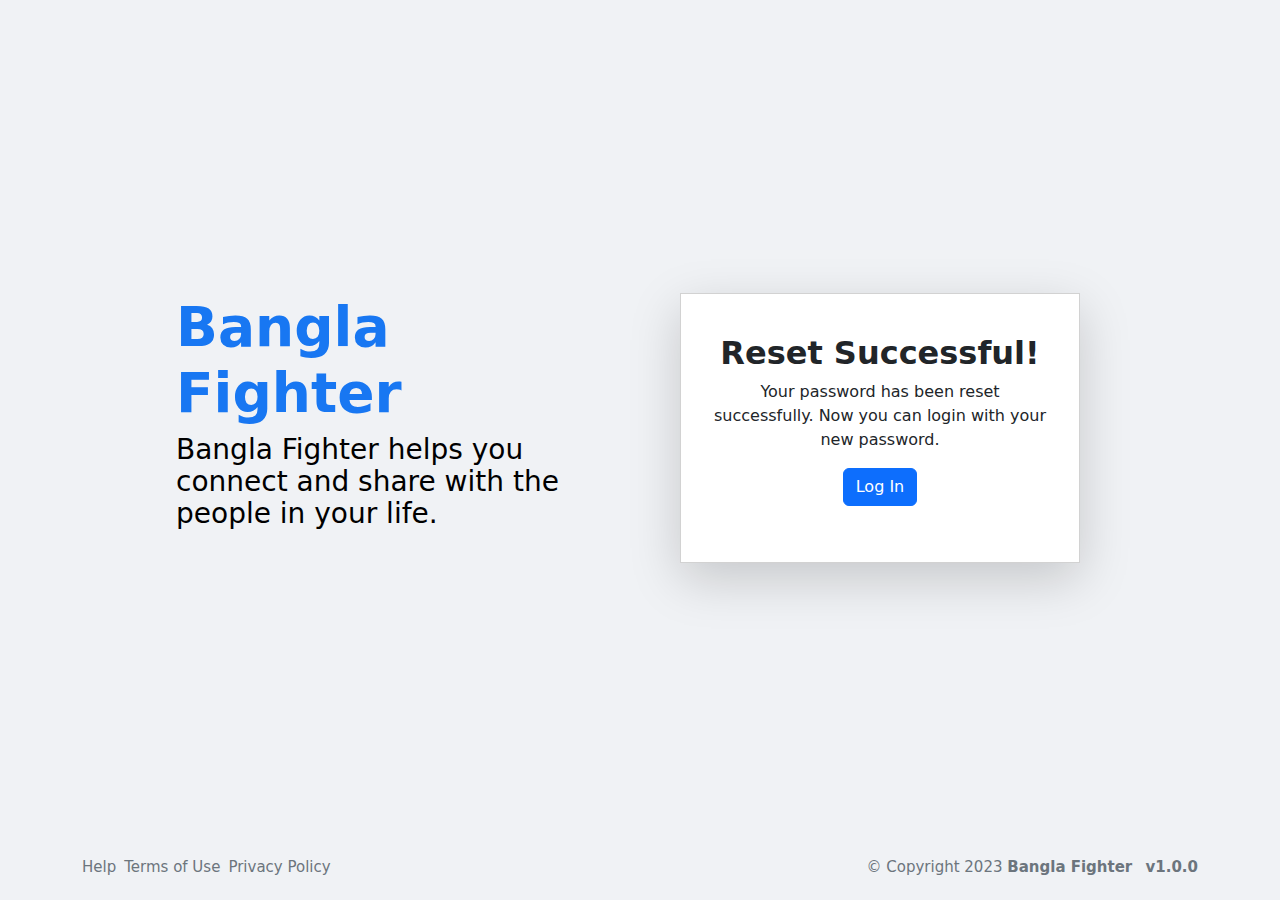
<file: social-network-theme/pages/first/reset-sucess.html>
<!DOCTYPE html>
<html lang="en">
<head>
    <meta charset="UTF-8">
    <meta name="viewport" content="width=device-width, initial-scale=1">
    <title>Reset Success Form</title>

    <link rel="stylesheet" href="../../assests/css/bootstrap.min.css">
    <link rel="stylesheet" href="../../assests/css/auth-base.css">
    <link rel="stylesheet" href="../../assests/css/footer.css">
</head>
<body>

    <!-- ============ Main Section ============ -->
    <main class="d-flex flex-column align-items-center justify-content-center min-vh-auth">
        <div class="d-flex w-75 justify-content-center md-flex-column">

            <!-- ============ Left Section ============ -->
            <div class="w-100 mx-auto d-flex flex-column align-items-center justify-content-center">
                <div class="p-3 text-max-w-fixed mx-auto">
                    <div>
                        <h1 class="fs-main-title">Bangla Fighter</h1>
                        <p class="fs-medium">
                            Bangla Fighter helps you connect and share with the people in your life.
                        </p>
                    </div>
                </div>
            </div>
            <!-- ============ End of Left Section ============ -->

            <!-- ============ Right Section ============ -->
            <div class="w-100 mx-auto">
                <div class="card br-card rounded-0 shadow-lg p-3 auth-max-w-fixed mx-auto mt-3">
                   <!-- ============ Reset Success ============ -->
                   <div class="card-body">
                    <div class="text-center mb-4">
                        <h2 class="mt-2 fw-bold auth-title">Reset Successful!</h2>
                        <p>Your password has been reset successfully. Now you can login with your new password.</p>
                        <a href="log-in.html" class="btn btn-primary">
                            Log In
                        </a>
                    </div>
                </div>
                <!-- ============ End of Reset Success ============ -->
                </div>
            </div>
            <!-- ============ End of Right Section ============ -->
        </div>
    </main>
    <!-- ============ End of Main Section ============ -->

    <!-- ============ Footer Section ============ -->
    <div class="footer container">
        <div class="d-block text-center d-md-flex align-items-center justify-content-between py-3">
            <div class="d-inline-flex">
                <a class="text-secondary footer-item text-decoration-none me-2" href="#">Help</a>
                <a class="text-secondary footer-item text-decoration-none me-2" href="#">Terms of Use</a>
                <a class="text-secondary footer-item text-decoration-none me-2" href="#">Privacy Policy</a>
            </div>
            <div class="text-secondary footer-item">
                © Copyright 2023
                <strong>
                    <a href="https://banglafighter.com/" class="text-decoration-none text-secondary footer-item" target="_blank">
                        Bangla Fighter
                    </a>
                    <span class="version ms-2">v<span class="fs--1">1.0.0</span></span>
                </strong>
            </div>
        </div>
    </div>
    <!-- ============ End of Footer Section ============ -->


    <script src="../../assests/js/lib/bootstrap.bundle.min.js"></script>
    <script src="../../assests/js/lib/bootstrap-form-validator.js"></script>
</body>
</html>
</file>
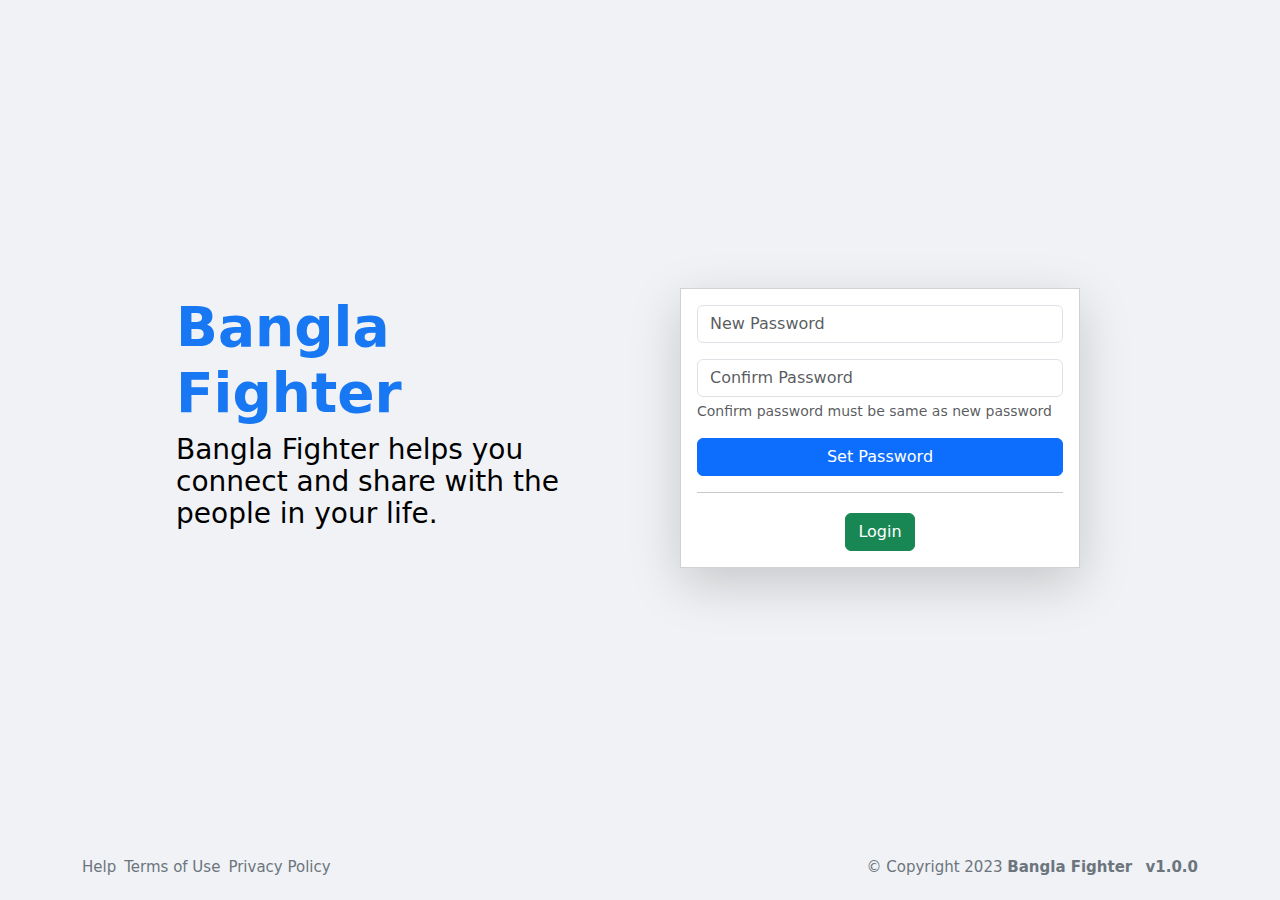
<file: social-network-theme/pages/first/set-password.html>
<!DOCTYPE html>
<html lang="en">
<head>
    <meta charset="UTF-8">
    <meta name="viewport" content="width=device-width, initial-scale=1">
    <title>Set Password Form</title>

    <link rel="stylesheet" href="../../assests/css/bootstrap.min.css">
    <link rel="stylesheet" href="../../assests/css/auth-base.css">
    <link rel="stylesheet" href="../../assests/css/footer.css">
</head>
<body>

    <!-- ============ Main Section ============ -->
    <main class="d-flex flex-column align-items-center justify-content-center min-vh-auth">
        <div class="d-flex w-75 justify-content-center md-flex-column">

            <!-- ============ Left Section ============ -->
            <div class="w-100 mx-auto d-flex flex-column align-items-center justify-content-center">
                <div class="p-3 text-max-w-fixed mx-auto">
                    <div>
                        <h1 class="fs-main-title">Bangla Fighter</h1>
                        <p class="fs-medium">
                            Bangla Fighter helps you connect and share with the people in your life.
                        </p>
                    </div>
                </div>
            </div>
            <!-- ============ End of Left Section ============ -->

            <!-- ============ Right Section ============ -->
            <div class="w-100 mx-auto">
                <div class="card br-card rounded-0 shadow-lg p-3 auth-max-w-fixed mx-auto mt-3">
                   <!-- ============ Reset-Password Form ============ -->
                   <form action="reset-sucess.html" class="row g-3 needs-validation" novalidate>
                    <div class="col-12">
                        <input type="password" class="form-control" placeholder="New Password" required>
                        <div class="invalid-feedback">
                            You entered a wrong password
                        </div>
                    </div>
                    <div class="col-12">
                        <input type="password" class="form-control" placeholder="Confirm Password" required>
                        <div class="invalid-feedback">
                            You entered a wrong password
                        </div>
                        <div class="form-text">Confirm password must be same as new password</div>
                    </div>
                    <div class="d-grid">
                        <button type="submit" class="btn btn-primary">
                            Set Password
                        </button>
                        <hr class="mt-3 mb-1">
                    </div>
                    <div class="text-center">
                        <a href="log-in.html" class="btn btn-success">
                            Login
                        </a>
                    </div>
                </form>
                <!-- ============ End of Reset-Password Form ============ -->
                </div>
            </div>
            <!-- ============ End of Right Section ============ -->
        </div>
    </main>
    <!-- ============ End of Main Section ============ -->

    <!-- ============ Footer Section ============ -->
    <div class="footer container">
        <div class="d-block text-center d-md-flex align-items-center justify-content-between py-3">
            <div class="d-inline-flex">
                <a class="text-secondary footer-item text-decoration-none me-2" href="#">Help</a>
                <a class="text-secondary footer-item text-decoration-none me-2" href="#">Terms of Use</a>
                <a class="text-secondary footer-item text-decoration-none me-2" href="#">Privacy Policy</a>
            </div>
            <div class="text-secondary footer-item">
                © Copyright 2023
                <strong>
                    <a href="https://banglafighter.com/" class="text-decoration-none text-secondary footer-item" target="_blank">
                        Bangla Fighter
                    </a>
                    <span class="version ms-2">v<span class="fs--1">1.0.0</span></span>
                </strong>
            </div>
        </div>
    </div>
    <!-- ============ End of Footer Section ============ -->


    <script src="../../assests/js/lib/bootstrap.bundle.min.js"></script>
    <script src="../../assests/js/lib/bootstrap-form-validator.js"></script>
</body>
</html>
</file>
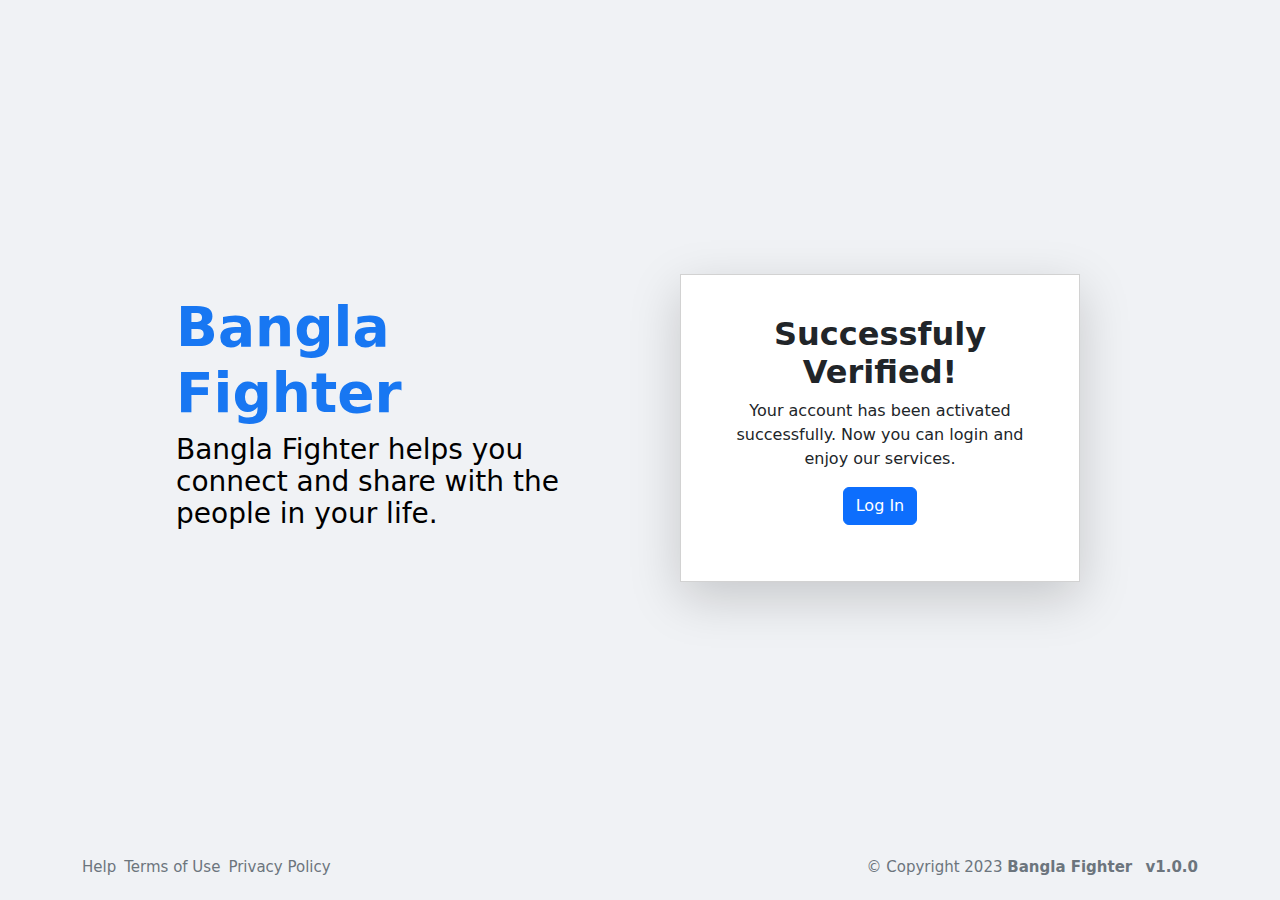
<file: social-network-theme/pages/first/varification-sucess.html>
<!DOCTYPE html>
<html lang="en">
<head>
    <meta charset="UTF-8">
    <meta name="viewport" content="width=device-width, initial-scale=1">
    <title>Varification Success Form</title>

    <link rel="stylesheet" href="../../assests/css/bootstrap.min.css">
    <link rel="stylesheet" href="../../assests/css/auth-base.css">
    <link rel="stylesheet" href="../../assests/css/footer.css">
</head>
<body>

    <!-- ============ Main Section ============ -->
    <main class="d-flex flex-column align-items-center justify-content-center min-vh-auth">
        <div class="d-flex w-75 justify-content-center md-flex-column">

            <!-- ============ Left Section ============ -->
            <div class="w-100 mx-auto d-flex flex-column align-items-center justify-content-center">
                <div class="p-3 text-max-w-fixed mx-auto">
                    <div>
                        <h1 class="fs-main-title">Bangla Fighter</h1>
                        <p class="fs-medium">
                            Bangla Fighter helps you connect and share with the people in your life.
                        </p>
                    </div>
                </div>
            </div>
            <!-- ============ End of Left Section ============ -->

            <!-- ============ Right Section ============ -->
            <div class="w-100 mx-auto">
                <div class="card br-card rounded-0 shadow-lg p-3 auth-max-w-fixed mx-auto mt-3">
                   <!-- ============  Verification Success ============ -->
                   <div class="card-body">
                    <div class="text-center mb-4">
                        <h2 class="mt-2 fw-bold auth-title"> Successfuly Verified!</h2>
                        <p>Your account has been activated successfully. Now you can login and enjoy our services.</p>
                        <a href="log-in.html" class="btn btn-primary">Log In</a>
                    </div>
                </div>
                <!-- ============ End of Verification Success ============ -->
                </div>
            </div>
            <!-- ============ End of Right Section ============ -->
        </div>
    </main>
    <!-- ============ End of Main Section ============ -->

    <!-- ============ Footer Section ============ -->
    <div class="footer container">
        <div class="d-block text-center d-md-flex align-items-center justify-content-between py-3">
            <div class="d-inline-flex">
                <a class="text-secondary footer-item text-decoration-none me-2" href="#">Help</a>
                <a class="text-secondary footer-item text-decoration-none me-2" href="#">Terms of Use</a>
                <a class="text-secondary footer-item text-decoration-none me-2" href="#">Privacy Policy</a>
            </div>
            <div class="text-secondary footer-item">
                © Copyright 2023
                <strong>
                    <a href="https://banglafighter.com/" class="text-decoration-none text-secondary footer-item" target="_blank">
                        Bangla Fighter
                    </a>
                    <span class="version ms-2">v<span class="fs--1">1.0.0</span></span>
                </strong>
            </div>
        </div>
    </div>
    <!-- ============ End of Footer Section ============ -->


    <script src="../../assests/js/lib/bootstrap.bundle.min.js"></script>
    <script src="../../assests/js/lib/bootstrap-form-validator.js"></script>
</body>
</html>
</file>
<file: form/style.css>
.container {
  border-radius: 5px;
  background-color: #f2f2f2;
  padding: 20px;

}

h2 {
  text-align: center;
}

.name {
  width: 100%;
  padding: 12px 20px;
  margin: 8px 0;
  display: inline-block;
  border: 1px solid #ccc;
  border-radius: 4px;
  box-sizing: border-box;
}

.reset {
  width: 100px;
  border: none;
  color: white;
  background-color: red;
  border-radius: 10px;
  padding: 10px;
  margin-right: 20px;
}

.save {
  width: 100px;
  border: none;
  color: white;
  background-color: green;
  border-radius: 10px;
  padding: 10px;
}
</file>
<file: social-network-theme/assests/css/auth-base.css>
@font-face {
    font-family: SourceSencePro;
    src: url("../../assets/font/SourceSansPro-Regular.ttf");
}

body {
    color: #000000;
    background-color: #f0f2f5;
    position: relative;
    -webkit-text-size-adjust: 100%;
    -webkit-tap-highlight-color: rgba(67, 89, 113, 0);
}

.min-vh-auth {
    min-height: calc(100vh - 60px);
}

.text-max-w-fixed {
    max-width: 600px;
}

.fs-main-title {
    font-size: 55px;
    font-weight: bolder;
    Color: #1877f2;
}

.fs-medium {
    font-size: 28px;
    line-height: 32px;
}

.auth-max-w-fixed {
    max-width: 400px;
}

@media (max-width: 991px) {

    .min-vh-auth {
        min-height: calc(100vh - 85px);
    }

    .text-max-w-fixed {
        text-align: center;
    }

    .md-flex-column {
        flex-direction: column;
        gap: 20px;
    }

    .fs-main-title {
        font-size: 40px;
    }

    .fs-medium {
        font-size: 22px;
        line-height: 26px;
    }

}
</file>
<file: social-network-theme/assests/css/footer.css>
.footer-item {
    font-size: 15px;
}

.footer-item.text-decoration-none:hover {
    text-decoration: underline !important;
}
</file>
